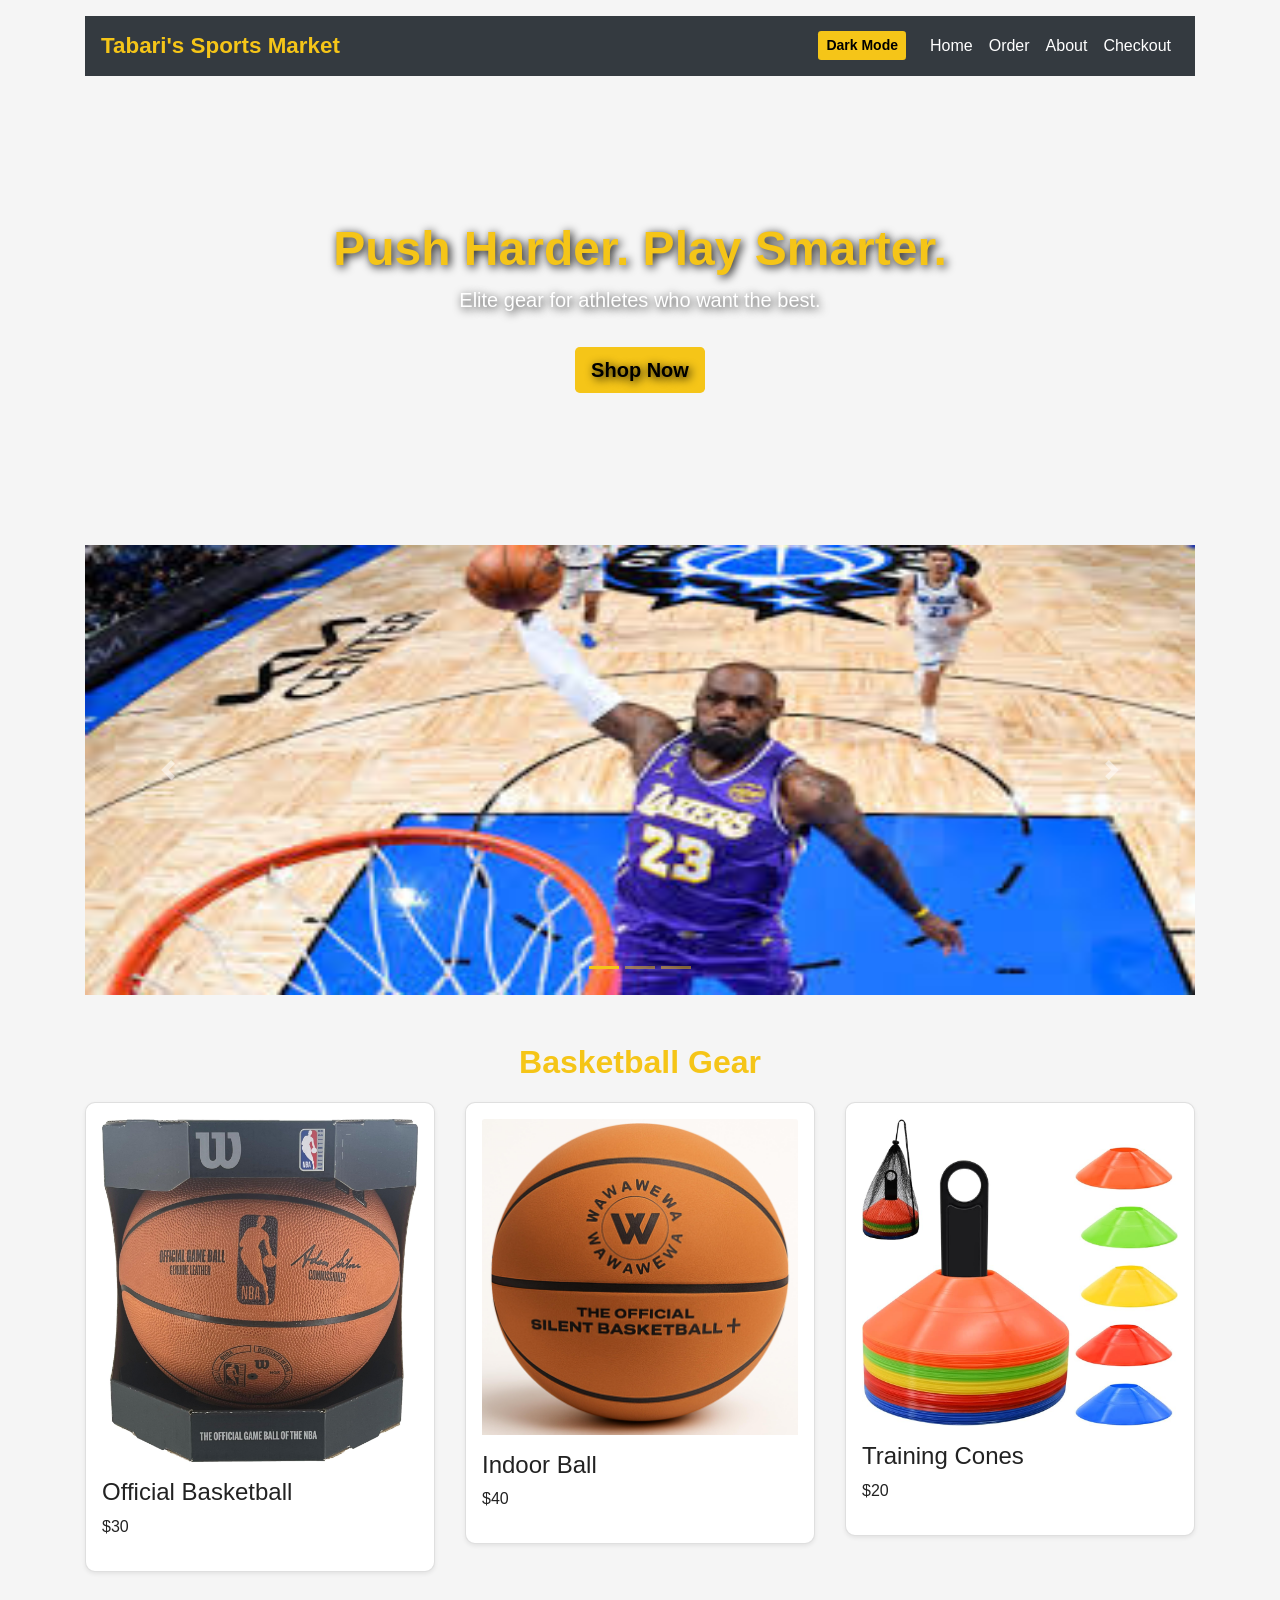
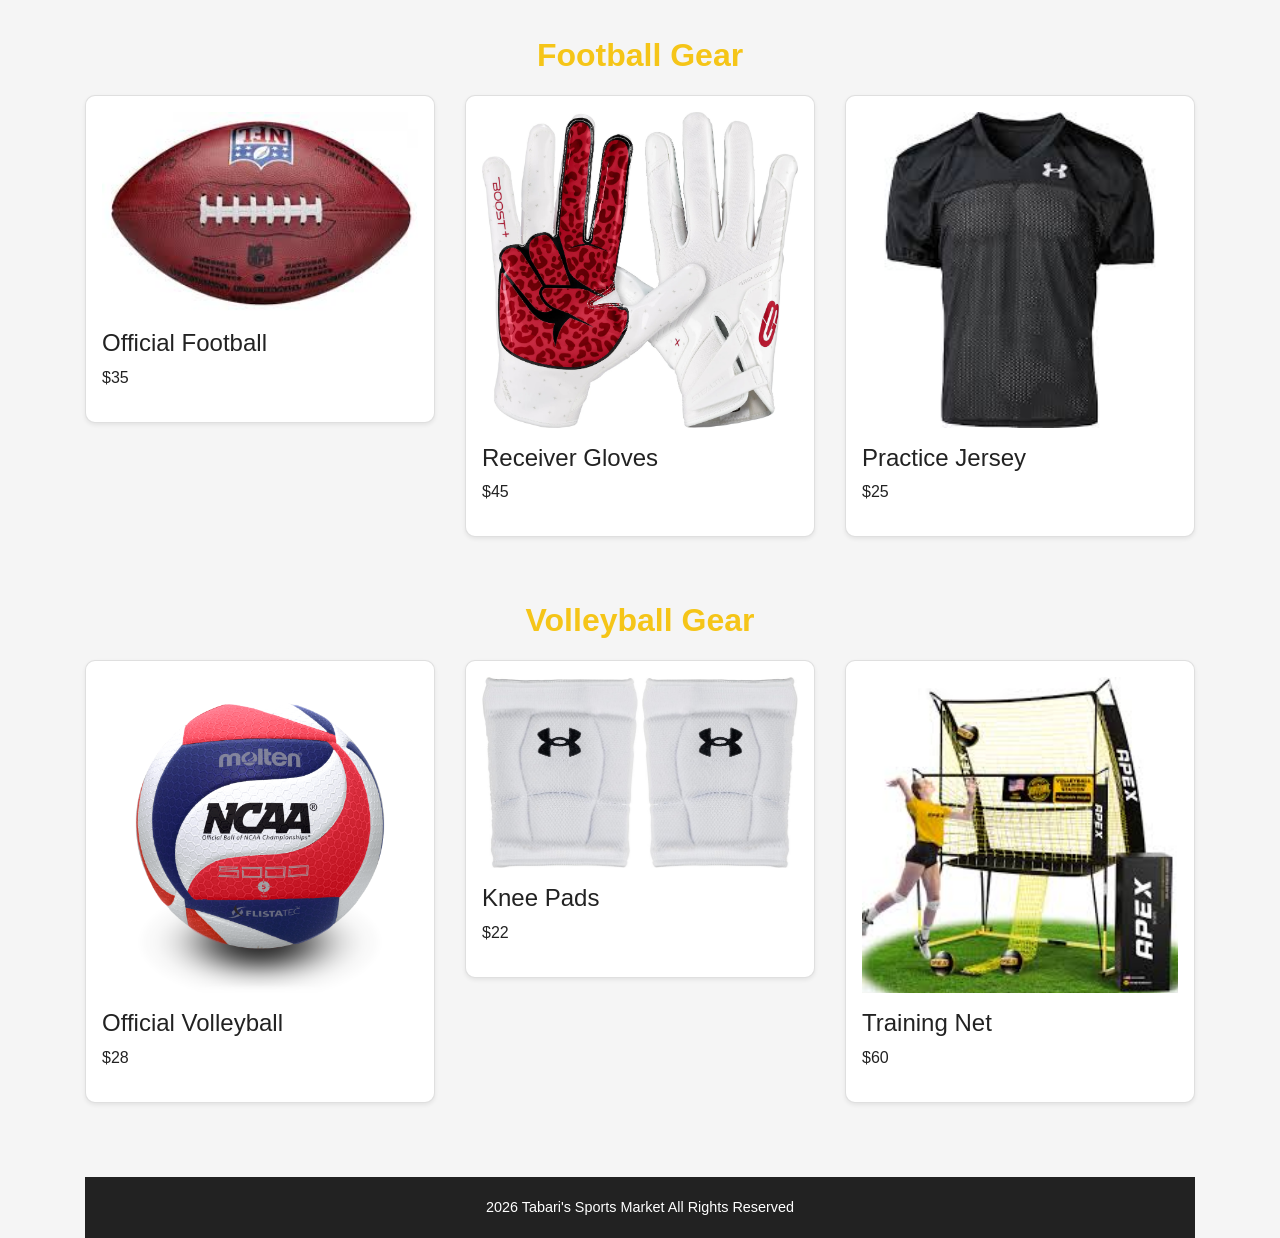
<file: index.html>
<!DOCTYPE html>
<html>
    <head>
        <title>Tabari's Sports Market</title>
        <link rel="stylesheet" href="https://cdn.jsdelivr.net/npm/bootstrap@4.6.2/dist/css/bootstrap.min.css">
        <link rel="stylesheet" href="style.css">
    </head>

    <body>

        <div class="container">

            <nav class="navbar navbar-expand-lg navbar-dark bg-dark mt-3">
                <a class="navbar-brand" href="index.html">Tabari's Sports Market</a>
                <div class="ml-auto d-flex align-items-center">
                    <button class="btn btn-sm btn-gold mr-3" onclick="toggleDarkMode()">Dark Mode</button>
                    <div class="navbar-nav">
                        <a class="nav-item nav-link text-white" href="index.html">Home</a>
                        <a class="nav-item nav-link text-white" href="order.html">Order</a>
                        <a class="nav-item nav-link text-white" href="about.html">About</a>
                        <a class="nav-item nav-link text-white" href="checkout.html">Checkout</a>
                    </div>
                </div>
            </nav>

            <div class="jumbotron text-center mt-4">
                <h1>Push Harder. Play Smarter.</h1>
                <p class="lead">Elite gear for athletes who want the best.</p>
                <a href="order.html" class="btn btn-gold btn-lg mt-3">Shop Now</a>
            </div>

            <div id="sportsCarousel" class="carousel slide mb-5" data-ride="carousel">
                <ol class="carousel-indicators">
                    <li data-target="#sportsCarousel" data-slide-to="0" class="active"></li>
                    <li data-target="#sportsCarousel" data-slide-to="1"></li>
                    <li data-target="#sportsCarousel" data-slide-to="2"></li>
                </ol>

                <div class="carousel-inner">
                    <div class="carousel-item active">
                        <img class="d-block w-100" src="sports/basketballaction.jpg" height="450">
                    </div>

                    <div class="carousel-item">
                        <img class="d-block w-100" src="sports/footballaction.jpg" height="450">
                    </div>

                    <div class="carousel-item">
                        <img class="d-block w-100" src="sports/volleyballaction.jpg" height="450">
                    </div>
                </div>

                <a class="carousel-control-prev" href="#sportsCarousel" role="button" data-slide="prev">
                    <span class="carousel-control-prev-icon"></span>
                </a>

                <a class="carousel-control-next" href="#sportsCarousel" role="button" data-slide="next">
                    <span class="carousel-control-next-icon"></span>
                </a>
            </div>

            <h2 class="section-title">Basketball Gear</h2>

            <div class="row">

                <div class="col-md-4 mb-4">
                    <div class="card p-3 shadow-sm">
                        <img src="sports/officialbasketball.jpg" class="card-img-top">
                        <h4 class="mt-3">Official Basketball</h4>
                        <p>$30</p>
                    </div>
                </div>

                <div class="col-md-4 mb-4">
                    <div class="card p-3 shadow-sm">
                        <img src="sports/indoorbasketball.jpg" class="card-img-top">
                        <h4 class="mt-3">Indoor Ball</h4>
                        <p>$40</p>
                    </div>
                </div>

                <div class="col-md-4 mb-4">
                    <div class="card p-3 shadow-sm">
                        <img src="sports/trainingcones.jpg" class="card-img-top">
                        <h4 class="mt-3">Training Cones</h4>
                        <p>$20</p>
                    </div>
                </div>

            </div>

            <h2 class="section-title">Football Gear</h2>

            <div class="row">

                <div class="col-md-4 mb-4">
                    <div class="card p-3 shadow-sm">
                        <img src="sports/officialfootball.jpg" class="card-img-top">
                        <h4 class="mt-3">Official Football</h4>
                        <p>$35</p>
                    </div>
                </div>

                <div class="col-md-4 mb-4">
                    <div class="card p-3 shadow-sm">
                        <img src="sports/footballgloves.jpg" class="card-img-top">
                        <h4 class="mt-3">Receiver Gloves</h4>
                        <p>$45</p>
                    </div>
                </div>

                <div class="col-md-4 mb-4">
                    <div class="card p-3 shadow-sm">
                        <img src="sports/practicejersey.jpg" class="card-img-top">
                        <h4 class="mt-3">Practice Jersey</h4>
                        <p>$25</p>
                    </div>
                </div>

            </div>

            <h2 class="section-title">Volleyball Gear</h2>

            <div class="row">

                <div class="col-md-4 mb-4">
                    <div class="card p-3 shadow-sm">
                        <img src="sports/officialvolleyball.jpg" class="card-img-top">
                        <h4 class="mt-3">Official Volleyball</h4>
                        <p>$28</p>
                    </div>
                </div>

                <div class="col-md-4 mb-4">
                    <div class="card p-3 shadow-sm">
                        <img src="sports/kneepads.jpg" class="card-img-top">
                        <h4 class="mt-3">Knee Pads</h4>
                        <p>$22</p>
                    </div>
                </div>

                <div class="col-md-4 mb-4">
                    <div class="card p-3 shadow-sm">
                        <img src="sports/trainingnet.jpg" class="card-img-top">
                        <h4 class="mt-3">Training Net</h4>
                        <p>$60</p>
                    </div>
                </div>

            </div>

            <div class="footer">
                2026 Tabari's Sports Market  All Rights Reserved
            </div>

        </div>

        <script src="https://code.jquery.com/jquery-3.5.1.slim.min.js"></script>
        <script src="https://cdn.jsdelivr.net/npm/bootstrap@4.6.2/dist/js/bootstrap.bundle.min.js"></script>
        <script src="script.js"></script>

    </body>
</html>
</file>
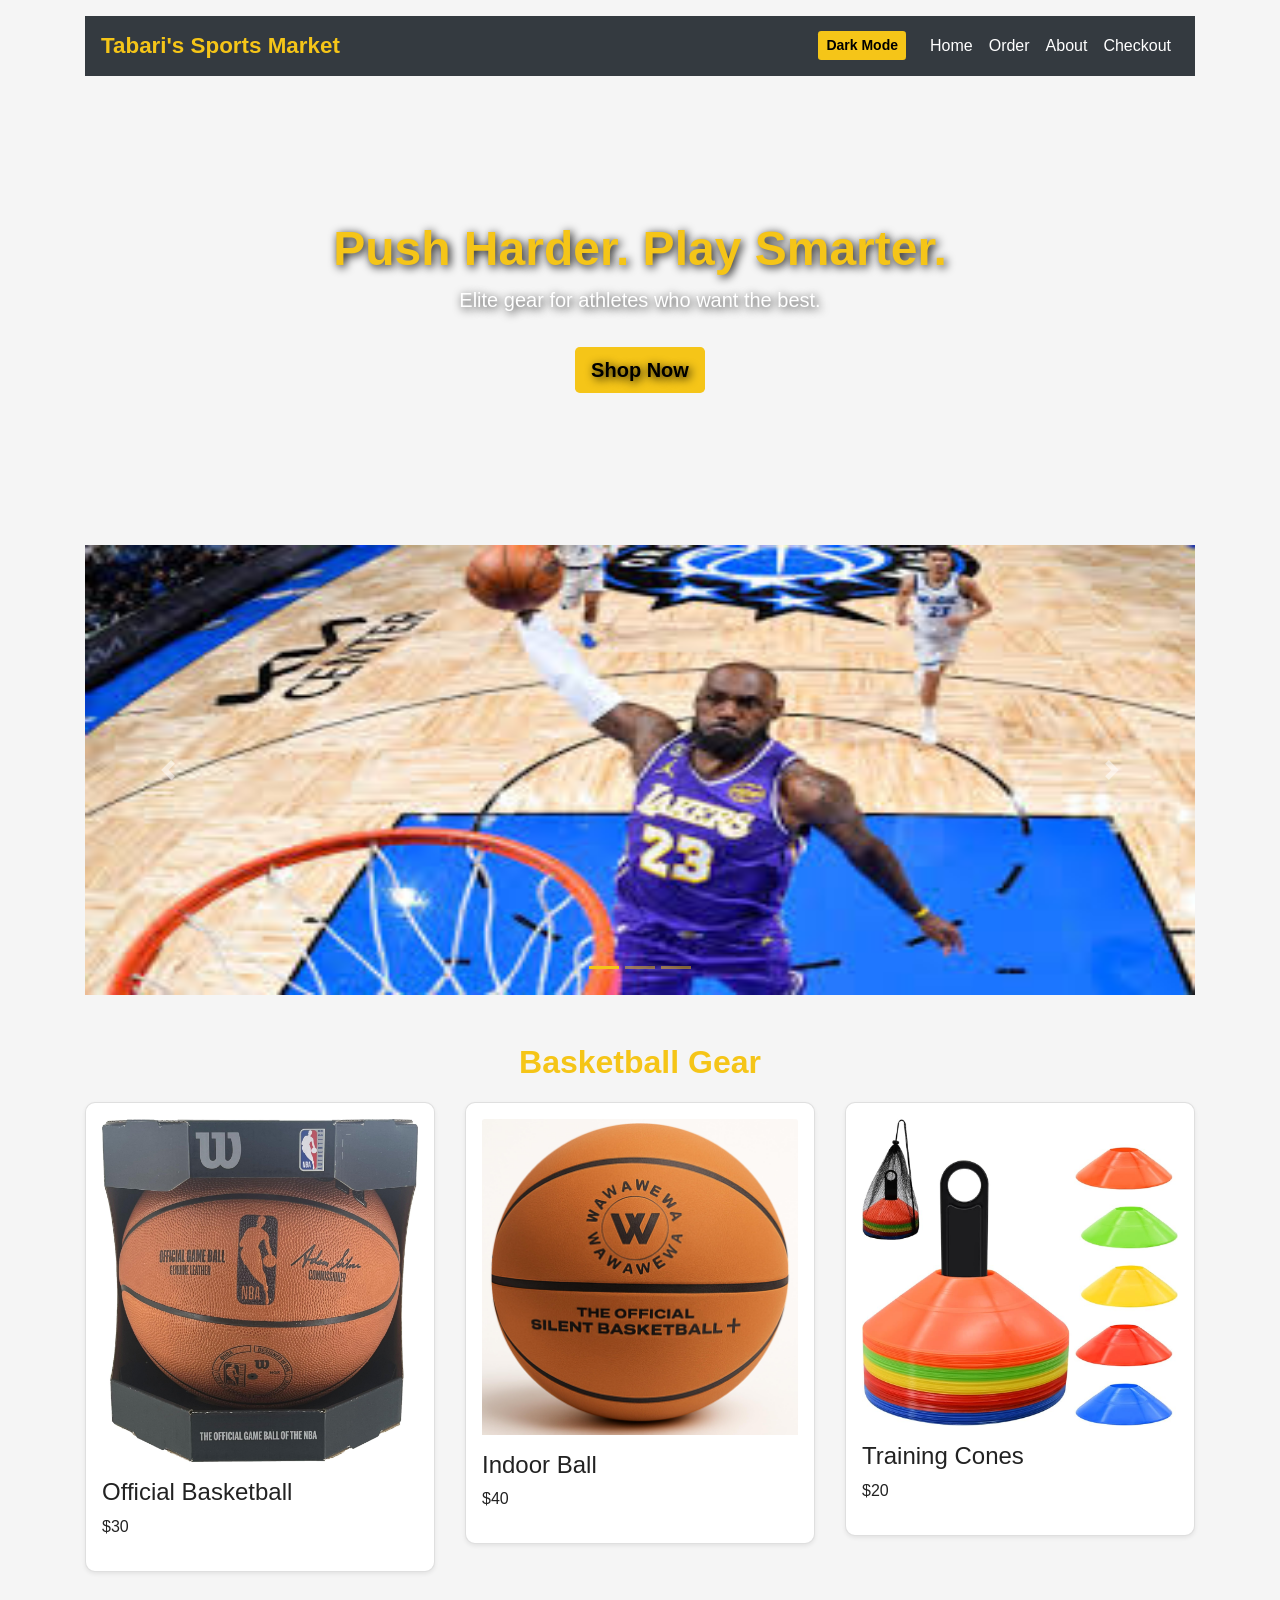
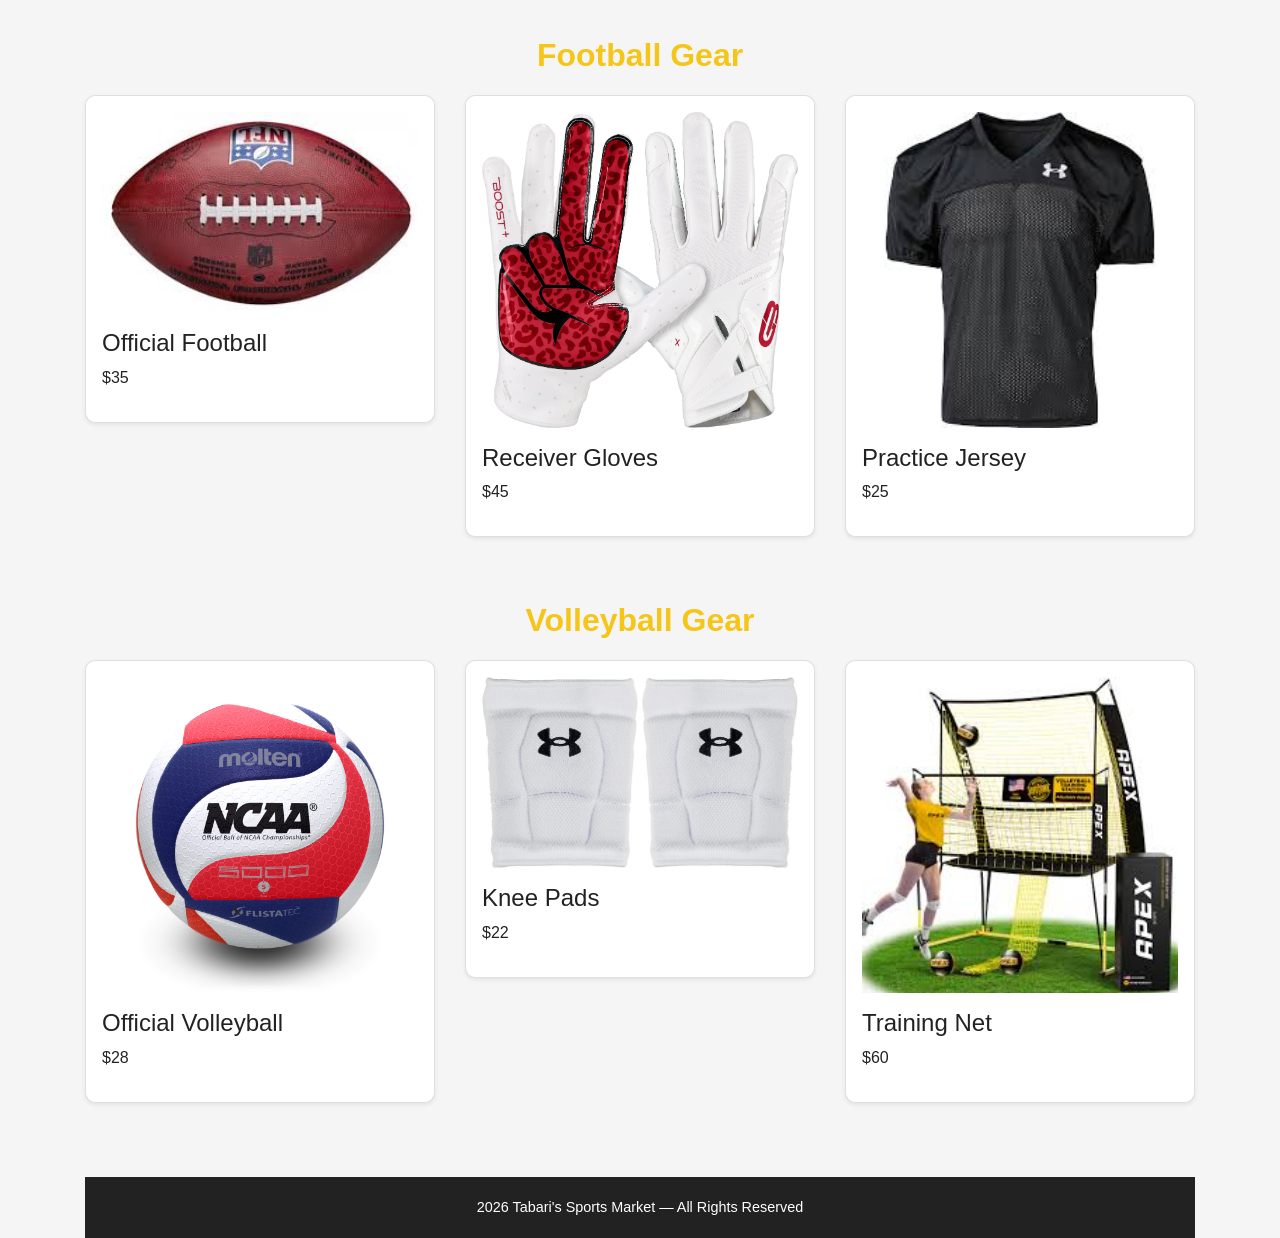
<file: sports/index.html>
<!DOCTYPE html>
<html lang="en">
    <head>
        <title>Tabari's Sports Market</title>
        <link rel="stylesheet" href="https://cdn.jsdelivr.net/npm/bootstrap@4.6.2/dist/css/bootstrap.min.css">
        <link rel="stylesheet" href="style.css">
    </head>

    <body>

        <div class="container">

            <nav class="navbar navbar-expand-lg navbar-dark bg-dark mt-3">
                <a class="navbar-brand" href="index.html">Tabari's Sports Market</a>
                <div class="ml-auto d-flex align-items-center">
                    <button class="btn btn-sm btn-gold mr-3" onclick="toggleDarkMode()">Dark Mode</button>
                    <div class="navbar-nav">
                        <a class="nav-item nav-link text-white" href="index.html">Home</a>
                        <a class="nav-item nav-link text-white" href="order.html">Order</a>
                        <a class="nav-item nav-link text-white" href="about.html">About</a>
                        <a class="nav-item nav-link text-white" href="checkout.html">Checkout</a>
                    </div>
                </div>
            </nav>

            <div class="jumbotron text-center mt-4">
                <h1>Push Harder. Play Smarter.</h1>
                <p class="lead">Elite gear for athletes who want the best.</p>
                <a href="order.html" class="btn btn-gold btn-lg mt-3">Shop Now</a>
            </div>

            <div id="sportsCarousel" class="carousel slide mb-5" data-ride="carousel">
                <ol class="carousel-indicators">
                    <li data-target="#sportsCarousel" data-slide-to="0" class="active"></li>
                    <li data-target="#sportsCarousel" data-slide-to="1"></li>
                    <li data-target="#sportsCarousel" data-slide-to="2"></li>
                </ol>

                <div class="carousel-inner">
                    <div class="carousel-item active">
                        <img class="d-block w-100" src="basketballaction.jpg" height="450">
                    </div>

                    <div class="carousel-item">
                        <img class="d-block w-100" src="footballaction.jpg" height="450">
                    </div>

                    <div class="carousel-item">
                        <img class="d-block w-100" src="volleyballaction.jpg" height="450">
                    </div>
                </div>

                <a class="carousel-control-prev" href="#sportsCarousel" role="button" data-slide="prev">
                    <span class="carousel-control-prev-icon"></span>
                </a>

                <a class="carousel-control-next" href="#sportsCarousel" role="button" data-slide="next">
                    <span class="carousel-control-next-icon"></span>
                </a>
            </div>

            <h2 class="section-title">Basketball Gear</h2>

            <div class="row">

                <div class="col-md-4 mb-4">
                    <div class="card p-3 shadow-sm">
                        <img src="officialbasketball.jpg" class="card-img-top">
                        <h4 class="mt-3">Official Basketball</h4>
                        <p>$30</p>
                    </div>
                </div>

                <div class="col-md-4 mb-4">
                    <div class="card p-3 shadow-sm">
                        <img src="indoorbasketball.jpg" class="card-img-top">
                        <h4 class="mt-3">Indoor Ball</h4>
                        <p>$40</p>
                    </div>
                </div>

                <div class="col-md-4 mb-4">
                    <div class="card p-3 shadow-sm">
                        <img src="trainingcones.jpg" class="card-img-top">
                        <h4 class="mt-3">Training Cones</h4>
                        <p>$20</p>
                    </div>
                </div>

            </div>

            <h2 class="section-title">Football Gear</h2>

            <div class="row">

                <div class="col-md-4 mb-4">
                    <div class="card p-3 shadow-sm">
                        <img src="officialfootball.jpg" class="card-img-top">
                        <h4 class="mt-3">Official Football</h4>
                        <p>$35</p>
                    </div>
                </div>

                <div class="col-md-4 mb-4">
                    <div class="card p-3 shadow-sm">
                        <img src="footballgloves.jpg" class="card-img-top">
                        <h4 class="mt-3">Receiver Gloves</h4>
                        <p>$45</p>
                    </div>
                </div>

                <div class="col-md-4 mb-4">
                    <div class="card p-3 shadow-sm">
                        <img src="practicejersey.jpg" class="card-img-top">
                        <h4 class="mt-3">Practice Jersey</h4>
                        <p>$25</p>
                    </div>
                </div>

            </div>

            <h2 class="section-title">Volleyball Gear</h2>

            <div class="row">

                <div class="col-md-4 mb-4">
                    <div class="card p-3 shadow-sm">
                        <img src="officialvolleyball.jpg" class="card-img-top">
                        <h4 class="mt-3">Official Volleyball</h4>
                        <p>$28</p>
                    </div>
                </div>

                <div class="col-md-4 mb-4">
                    <div class="card p-3 shadow-sm">
                        <img src="kneepads.jpg" class="card-img-top">
                        <h4 class="mt-3">Knee Pads</h4>
                        <p>$22</p>
                    </div>
                </div>

                <div class="col-md-4 mb-4">
                    <div class="card p-3 shadow-sm">
                        <img src="trainingnet.jpg" class="card-img-top">
                        <h4 class="mt-3">Training Net</h4>
                        <p>$60</p>
                    </div>
                </div>

            </div>

            <div class="footer">
                 2026 Tabari's Sports Market — All Rights Reserved
            </div>

        </div>

        <script src="https://code.jquery.com/jquery-3.5.1.slim.min.js"></script>
        <script src="https://cdn.jsdelivr.net/npm/bootstrap@4.6.2/dist/js/bootstrap.bundle.min.js"></script>
        <script src="script.js"></script>

    </body>
</html>
</file>
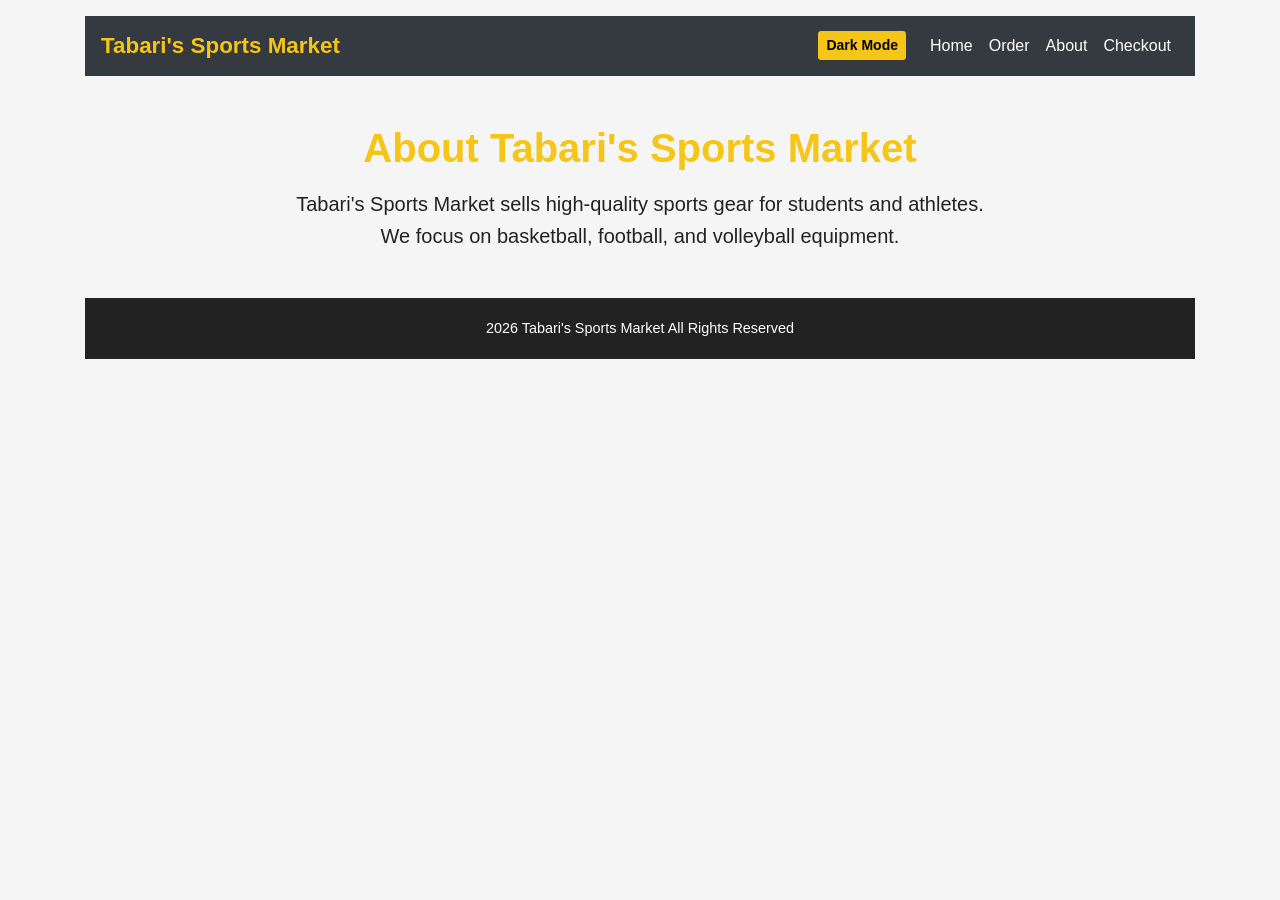
<file: about.html>
<!DOCTYPE html>
<html>
    <head>
        <title>About - Tabari's Sports Market</title>
        <link rel="stylesheet" href="https://cdn.jsdelivr.net/npm/bootstrap@4.6.2/dist/css/bootstrap.min.css">
        <link rel="stylesheet" href="style.css">
    </head>

    <body>

        <div class="container">

            <nav class="navbar navbar-expand-lg navbar-dark bg-dark mt-3">
                <a class="navbar-brand" href="index.html">Tabari's Sports Market</a>
                <div class="ml-auto d-flex align-items-center">
                    <button class="btn btn-sm btn-gold mr-3" onclick="toggleDarkMode()">Dark Mode</button>
                    <div class="navbar-nav">
                        <a class="nav-item nav-link text-white" href="index.html">Home</a>
                        <a class="nav-item nav-link text-white" href="order.html">Order</a>
                        <a class="nav-item nav-link text-white" href="about.html">About</a>
                        <a class="nav-item nav-link text-white" href="checkout.html">Checkout</a>
                    </div>
                </div>
            </nav>

            <div class="mt-5">
                <h1 class="section-title">About Tabari's Sports Market</h1>
                <p class="mt-3 h5 text-center">
                    Tabari's Sports Market sells high-quality sports gear for students and athletes.
                </p>
                <p class="h5 text-center">
                    We focus on basketball, football, and volleyball equipment.
                </p>
            </div>

            <div class="footer">
                 2026 Tabari's Sports Market  All Rights Reserved
            </div>

        </div>

        <script src="script.js"></script>

    </body>
</html>
</file>
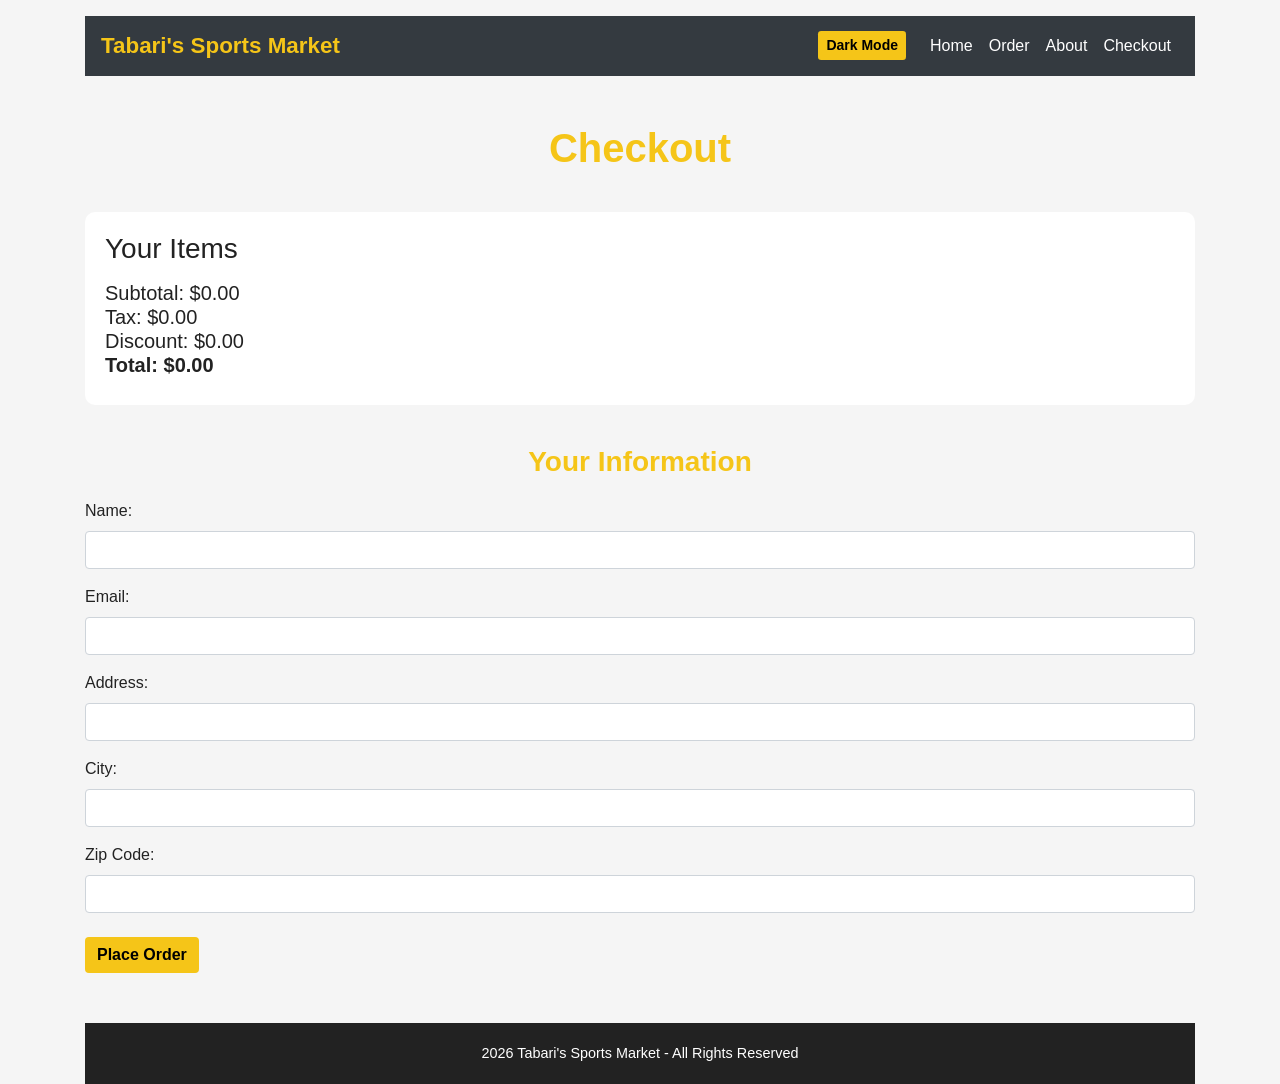
<file: checkout.html>
<!DOCTYPE html>
<html>
    <head>
        <title>Checkout - Tabari's Sports Market</title>
        <link rel="stylesheet" href="https://cdn.jsdelivr.net/npm/bootstrap@4.6.2/dist/css/bootstrap.min.css">
        <link rel="stylesheet" href="style.css">
    </head>

    <body>

        <div class="container">

            <nav class="navbar navbar-expand-lg navbar-dark bg-dark mt-3">
                <a class="navbar-brand" href="index.html">Tabari's Sports Market</a>
                <div class="ml-auto d-flex align-items-center">
                    <button class="btn btn-sm btn-gold mr-3" onclick="toggleDarkMode()">Dark Mode</button>
                    <div class="navbar-nav">
                        <a class="nav-item nav-link text-white" href="index.html">Home</a>
                        <a class="nav-item nav-link text-white" href="order.html">Order</a>
                        <a class="nav-item nav-link text-white" href="about.html">About</a>
                        <a class="nav-item nav-link text-white" href="checkout.html">Checkout</a>
                    </div>
                </div>
            </nav>

            <div class="mt-5">

                <h1 class="section-title">Checkout</h1>

                <div class="cart-section">
                    <h3>Your Items</h3>
                    <div id="checkoutItems" class="mt-3"></div>
                    <div id="checkoutTotals" class="mt-3 h5"></div>
                </div>

                <h3 class="section-title">Your Information</h3>

                <form class="mt-3">
                    <label>Name:</label>
                    <input type="text" class="form-control" id="name">

                    <label class="mt-3">Email:</label>
                    <input type="email" class="form-control" id="email">

                    <label class="mt-3">Address:</label>
                    <input type="text" class="form-control" id="address">

                    <label class="mt-3">City:</label>
                    <input type="text" class="form-control" id="city">

                    <label class="mt-3">Zip Code:</label>
                    <input type="text" class="form-control" id="zip">

                    <button type="button" class="btn btn-gold mt-4" onclick="placeOrder()">Place Order</button>
                </form>

                <div id="orderMessage" class="mt-4 h4 text-center"></div>

            </div>

            <div class="footer">
                2026 Tabari's Sports Market - All Rights Reserved
            </div>

        </div>

        <script src="script.js"></script>

    </body>
</html>
</file>
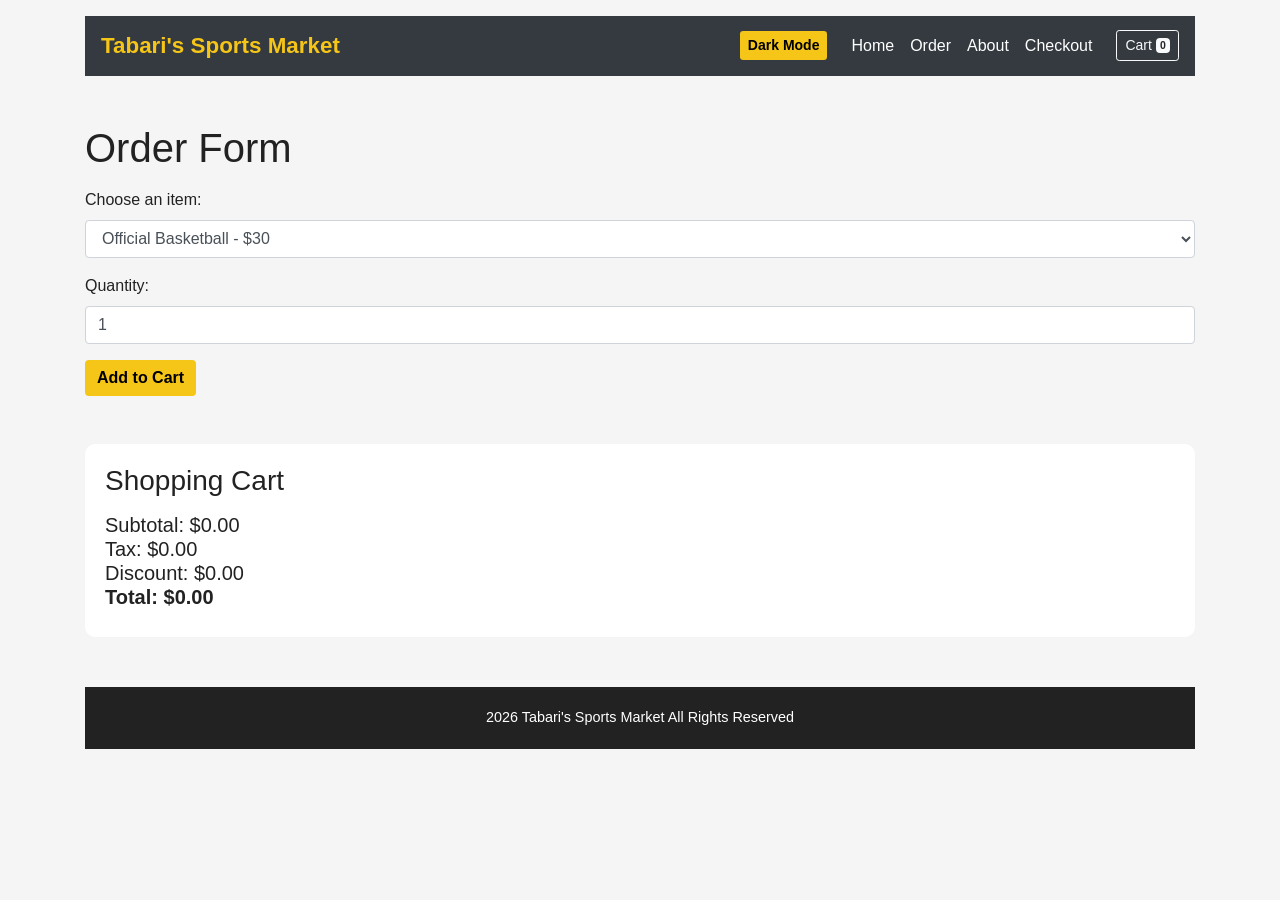
<file: order.html>
<!DOCTYPE html>
<html>
    <head>
        <title>Order Equipment - Tabari's Sports Market</title>
        <link rel="stylesheet" href="https://cdn.jsdelivr.net/npm/bootstrap@4.6.2/dist/css/bootstrap.min.css">
        <link rel="stylesheet" href="style.css">
    </head>

    <body>

        <div class="container">

            <nav class="navbar navbar-expand-lg navbar-dark bg-dark mt-3">
                <a class="navbar-brand" href="index.html">Tabari's Sports Market</a>
                <div class="ml-auto d-flex align-items-center">
                    <button class="btn btn-sm btn-gold mr-3" onclick="toggleDarkMode()">Dark Mode</button>
                    <div class="navbar-nav mr-3">
                        <a class="nav-item nav-link text-white" href="index.html">Home</a>
                        <a class="nav-item nav-link text-white" href="order.html">Order</a>
                        <a class="nav-item nav-link text-white" href="about.html">About</a>
                        <a class="nav-item nav-link text-white" href="checkout.html">Checkout</a>
                    </div>
                    <button class="btn btn-sm btn-outline-light" onclick="scrollToCart()">
                        Cart <span id="cartCount" class="badge badge-light">0</span>
                    </button>
                </div>
            </nav>

            <div class="mt-5">
                <h1>Order Form</h1>

                <form class="mt-3">

                    <label>Choose an item:</label>
                    <select id="item" class="form-control">
                        <option value="30">Official Basketball - $30</option>
                        <option value="40">Indoor Ball - $40</option>
                        <option value="20">Training Cones - $20</option>

                        <option value="35">Official Football - $35</option>
                        <option value="45">Receiver Gloves - $45</option>
                        <option value="25">Practice Jersey - $25</option>

                        <option value="28">Official Volleyball - $28</option>
                        <option value="22">Knee Pads - $22</option>
                        <option value="60">Training Net - $60</option>
                    </select>

                    <label class="mt-3">Quantity:</label>
                    <input type="number" id="qty" class="form-control" value="1" min="1">

                    <button type="button" class="btn btn-gold mt-3" onclick="addToCart()">Add to Cart</button>

                </form>

                <div id="cartSection" class="cart-section mt-5">
                    <h3>Shopping Cart</h3>
                    <div id="cartItems" class="mt-3"></div>
                    <div id="cartTotals" class="mt-3 h5"></div>
                </div>
            </div>

            <div class="footer">
                 2026 Tabari's Sports Market  All Rights Reserved
            </div>

        </div>

        <script src="script.js"></script>

    </body>
</html>
</file>
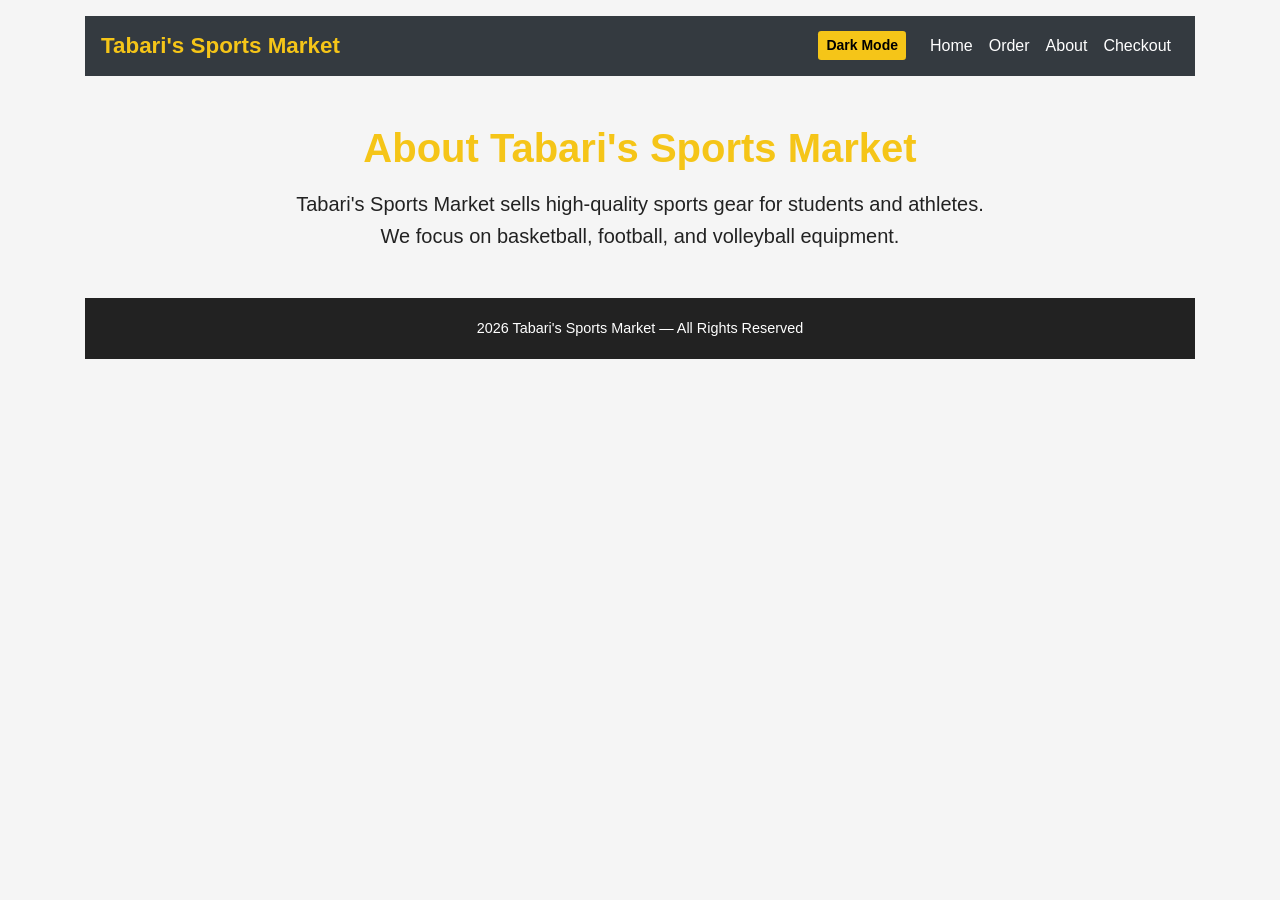
<file: sports/about.html>
<!DOCTYPE html>
<html>
    <head>
        <title>About - Tabari's Sports Market</title>
        <link rel="stylesheet" href="https://cdn.jsdelivr.net/npm/bootstrap@4.6.2/dist/css/bootstrap.min.css">
        <link rel="stylesheet" href="style.css">
    </head>

    <body>

        <div class="container">

            <nav class="navbar navbar-expand-lg navbar-dark bg-dark mt-3">
                <a class="navbar-brand" href="index.html">Tabari's Sports Market</a>
                <div class="ml-auto d-flex align-items-center">
                    <button class="btn btn-sm btn-gold mr-3" onclick="toggleDarkMode()">Dark Mode</button>
                    <div class="navbar-nav">
                        <a class="nav-item nav-link text-white" href="index.html">Home</a>
                        <a class="nav-item nav-link text-white" href="order.html">Order</a>
                        <a class="nav-item nav-link text-white" href="about.html">About</a>
                        <a class="nav-item nav-link text-white" href="checkout.html">Checkout</a>
                    </div>
                </div>
            </nav>

            <div class="mt-5">
                <h1 class="section-title">About Tabari's Sports Market</h1>
                <p class="mt-3 h5 text-center">
                    Tabari's Sports Market sells high-quality sports gear for students and athletes.
                </p>
                <p class="h5 text-center">
                    We focus on basketball, football, and volleyball equipment.
                </p>
            </div>

            <div class="footer">
                 2026 Tabari's Sports Market — All Rights Reserved
            </div>

        </div>

        <script src="script.js"></script>

    </body>
</html>
</file>
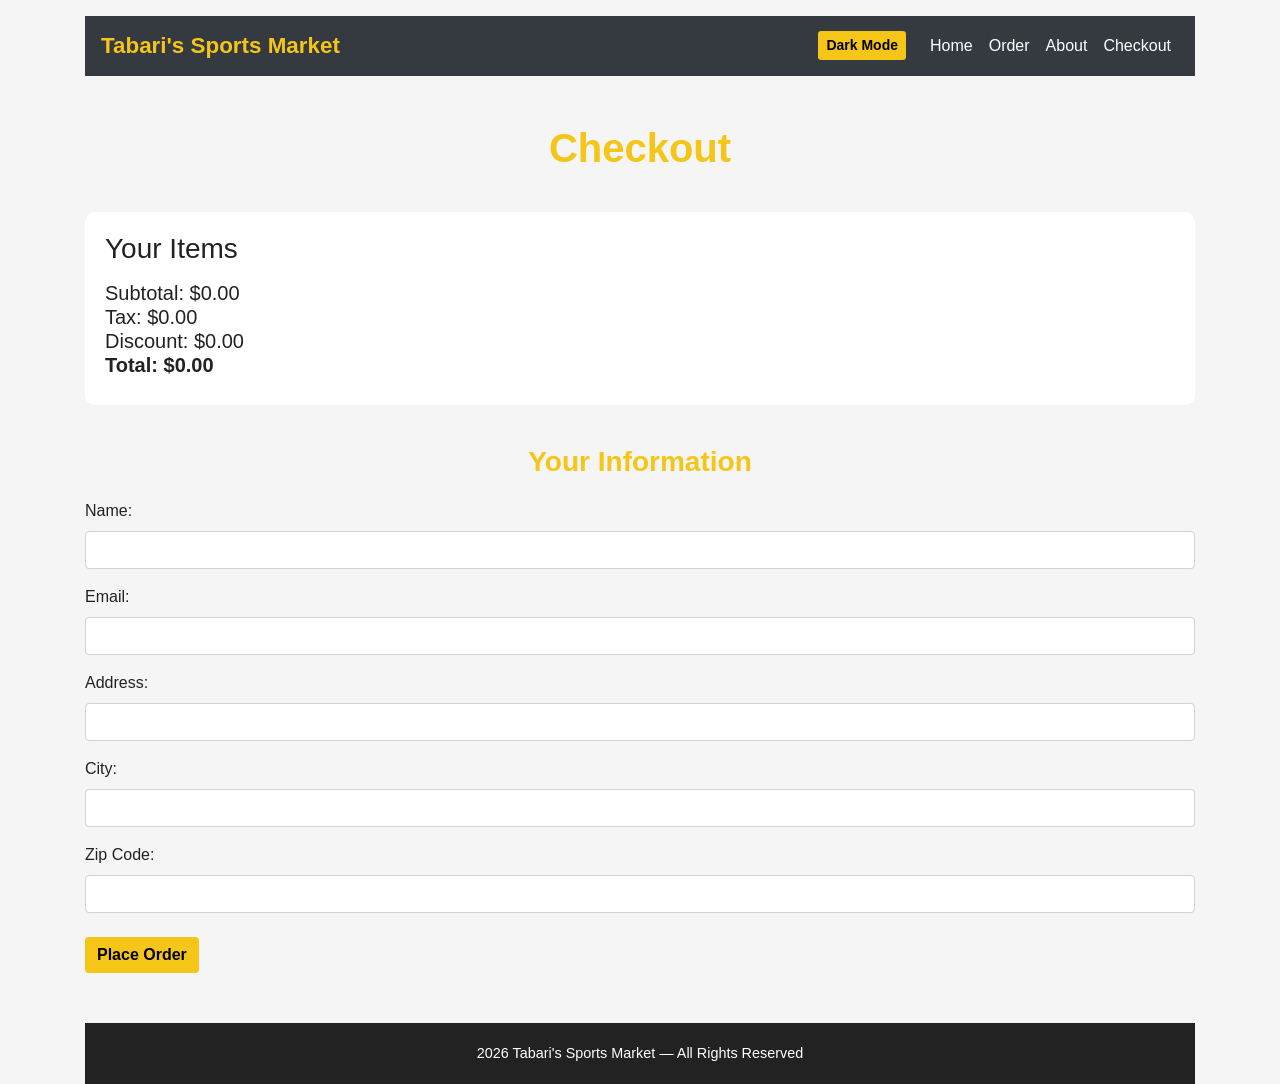
<file: sports/checkout.html>
<!DOCTYPE html>
<html>
    <head>
        <title>Checkout - Tabari's Sports Market</title>
        <link rel="stylesheet" href="https://cdn.jsdelivr.net/npm/bootstrap@4.6.2/dist/css/bootstrap.min.css">
        <link rel="stylesheet" href="style.css">
    </head>

    <body>

        <div class="container">

            <nav class="navbar navbar-expand-lg navbar-dark bg-dark mt-3">
                <a class="navbar-brand" href="index.html">Tabari's Sports Market</a>
                <div class="ml-auto d-flex align-items-center">
                    <button class="btn btn-sm btn-gold mr-3" onclick="toggleDarkMode()">Dark Mode</button>
                    <div class="navbar-nav">
                        <a class="nav-item nav-link text-white" href="index.html">Home</a>
                        <a class="nav-item nav-link text-white" href="order.html">Order</a>
                        <a class="nav-item nav-link text-white" href="about.html">About</a>
                        <a class="nav-item nav-link text-white" href="checkout.html">Checkout</a>
                    </div>
                </div>
            </nav>

            <div class="mt-5">

                <h1 class="section-title">Checkout</h1>

                <div class="cart-section">
                    <h3>Your Items</h3>
                    <div id="checkoutItems" class="mt-3"></div>
                    <div id="checkoutTotals" class="mt-3 h5"></div>
                </div>

                <h3 class="section-title">Your Information</h3>

                <form class="mt-3">
                    <label>Name:</label>
                    <input type="text" class="form-control" id="name">

                    <label class="mt-3">Email:</label>
                    <input type="email" class="form-control" id="email">

                    <label class="mt-3">Address:</label>
                    <input type="text" class="form-control" id="address">

                    <label class="mt-3">City:</label>
                    <input type="text" class="form-control" id="city">

                    <label class="mt-3">Zip Code:</label>
                    <input type="text" class="form-control" id="zip">

                    <button type="button" class="btn btn-gold mt-4" onclick="placeOrder()">Place Order</button>
                </form>

                <div id="orderMessage" class="mt-4 h4 text-center"></div>

            </div>

            <div class="footer">
                2026 Tabari's Sports Market — All Rights Reserved
            </div>

        </div>

        <script src="script.js"></script>

    </body>
</html>
</file>
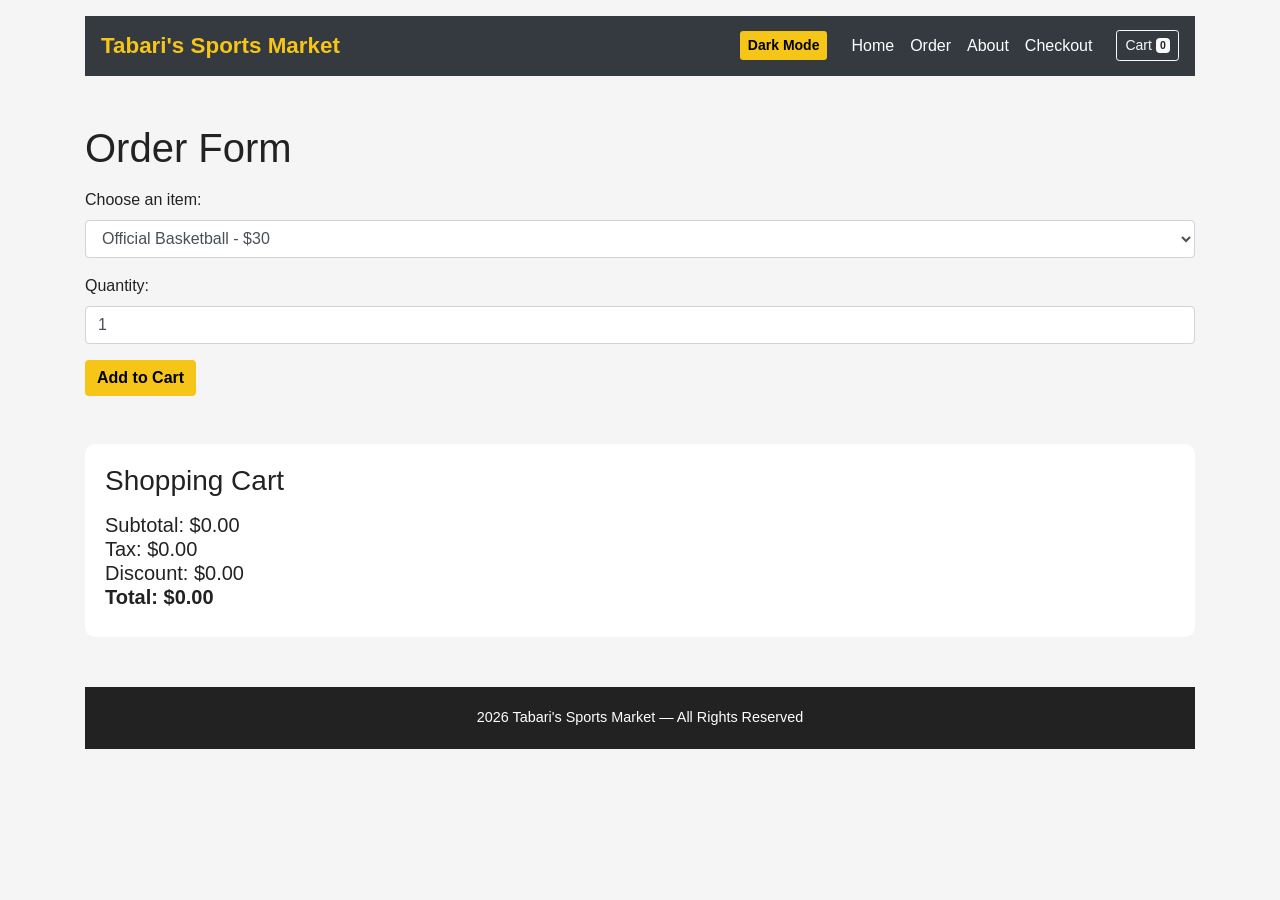
<file: sports/order.html>
<!DOCTYPE html>
<html>
    <head>
        <title>Order Equipment - Tabari's Sports Market</title>
        <link rel="stylesheet" href="https://cdn.jsdelivr.net/npm/bootstrap@4.6.2/dist/css/bootstrap.min.css">
        <link rel="stylesheet" href="style.css">
    </head>

    <body>

        <div class="container">

            <nav class="navbar navbar-expand-lg navbar-dark bg-dark mt-3">
                <a class="navbar-brand" href="index.html">Tabari's Sports Market</a>
                <div class="ml-auto d-flex align-items-center">
                    <button class="btn btn-sm btn-gold mr-3" onclick="toggleDarkMode()">Dark Mode</button>
                    <div class="navbar-nav mr-3">
                        <a class="nav-item nav-link text-white" href="index.html">Home</a>
                        <a class="nav-item nav-link text-white" href="order.html">Order</a>
                        <a class="nav-item nav-link text-white" href="about.html">About</a>
                        <a class="nav-item nav-link text-white" href="checkout.html">Checkout</a>
                    </div>
                    <button class="btn btn-sm btn-outline-light" onclick="scrollToCart()">
                        Cart <span id="cartCount" class="badge badge-light">0</span>
                    </button>
                </div>
            </nav>

            <div class="mt-5">
                <h1>Order Form</h1>

                <form class="mt-3">

                    <label>Choose an item:</label>
                    <select id="item" class="form-control">
                        <option value="30">Official Basketball - $30</option>
                        <option value="40">Indoor Ball - $40</option>
                        <option value="20">Training Cones - $20</option>

                        <option value="35">Official Football - $35</option>
                        <option value="45">Receiver Gloves - $45</option>
                        <option value="25">Practice Jersey - $25</option>

                        <option value="28">Official Volleyball - $28</option>
                        <option value="22">Knee Pads - $22</option>
                        <option value="60">Training Net - $60</option>
                    </select>

                    <label class="mt-3">Quantity:</label>
                    <input type="number" id="qty" class="form-control" value="1" min="1">

                    <button type="button" class="btn btn-gold mt-3" onclick="addToCart()">Add to Cart</button>

                </form>

                <div id="cartSection" class="cart-section mt-5">
                    <h3>Shopping Cart</h3>
                    <div id="cartItems" class="mt-3"></div>
                    <div id="cartTotals" class="mt-3 h5"></div>
                </div>
            </div>

            <div class="footer">
                2026 Tabari's Sports Market — All Rights Reserved
            </div>

        </div>

        <script src="script.js"></script>

    </body>
</html>
</file>
<file: style.css>
body {
    background-color: #f5f5f5;
    font-family: Arial, sans-serif;
    color: #222;
}

.navbar-brand {
    font-weight: bold;
    font-size: 1.4rem;
    color: #f5c518 !important;
}

.section-title {
    font-weight: bold;
    margin-top: 40px;
    margin-bottom: 20px;
    text-align: center;
    color: #f5c518;
}

.card {
    border-radius: 10px;
    transition: 0.3s;
    background-color: #ffffff;
}

.card:hover {
    transform: scale(1.05);
}

.jumbotron {
    background: url('https://images.unsplash.com/photo-1517649763962-0c623066013b') center/cover no-repeat;
    color: white;
    padding: 120px 40px;
    text-shadow: 2px 2px 10px black;
    border-radius: 0;
}

.jumbotron h1 {
    font-size: 3rem;
    font-weight: bold;
    color: #f5c518;
}

.btn-gold {
    background-color: #f5c518;
    border: none;
    color: black;
    font-weight: bold;
}

.carousel-indicators li {
    background-color: #f5c518;
}

.footer {
    background: #222;
    color: white;
    padding: 20px;
    margin-top: 50px;
    text-align: center;
    font-size: 0.9rem;
}

body.dark-mode {
    background-color: #121212;
    color: #e0e0e0;
}

body.dark-mode .navbar {
    background-color: #000 !important;
}

body.dark-mode .card {
    background-color: #1e1e1e;
    color: #e0e0e0;
}

body.dark-mode .footer {
    background-color: #000;
}

body.dark-mode .section-title {
    color: #f5c518;
}

.cart-section {
    margin-top: 40px;
    padding: 20px;
    background-color: #ffffff;
    border-radius: 10px;
}

body.dark-mode .cart-section {
    background-color: #1e1e1e;
}

.cart-item-row {
    display: flex;
    justify-content: space-between;
    align-items: center;
    margin-bottom: 8px;
}

.cart-remove-btn {
    border: none;
    background: transparent;
    color: #ff4d4d;
    cursor: pointer;
    font-size: 0.9rem;
}
</file>
<file: sports/style.css>
body {
    background-color: #f5f5f5;
    font-family: Arial, sans-serif;
    color: #222;
}

.navbar-brand {
    font-weight: bold;
    font-size: 1.4rem;
    color: #f5c518 !important;
}

.section-title {
    font-weight: bold;
    margin-top: 40px;
    margin-bottom: 20px;
    text-align: center;
    color: #f5c518;
}

.card {
    border-radius: 10px;
    transition: 0.3s;
    background-color: #ffffff;
}

.card:hover {
    transform: scale(1.05);
}

.jumbotron {
    background: url('https://images.unsplash.com/photo-1517649763962-0c623066013b') center/cover no-repeat;
    color: white;
    padding: 120px 40px;
    text-shadow: 2px 2px 10px black;
    border-radius: 0;
}

.jumbotron h1 {
    font-size: 3rem;
    font-weight: bold;
    color: #f5c518;
}

.btn-gold {
    background-color: #f5c518;
    border: none;
    color: black;
    font-weight: bold;
}

.carousel-indicators li {
    background-color: #f5c518;
}

.footer {
    background: #222;
    color: white;
    padding: 20px;
    margin-top: 50px;
    text-align: center;
    font-size: 0.9rem;
}

body.dark-mode {
    background-color: #121212;
    color: #e0e0e0;
}

body.dark-mode .navbar {
    background-color: #000 !important;
}

body.dark-mode .card {
    background-color: #1e1e1e;
    color: #e0e0e0;
}

body.dark-mode .footer {
    background-color: #000;
}

body.dark-mode .section-title {
    color: #f5c518;
}

.cart-section {
    margin-top: 40px;
    padding: 20px;
    background-color: #ffffff;
    border-radius: 10px;
}

body.dark-mode .cart-section {
    background-color: #1e1e1e;
}

.cart-item-row {
    display: flex;
    justify-content: space-between;
    align-items: center;
    margin-bottom: 8px;
}

.cart-remove-btn {
    border: none;
    background: transparent;
    color: #ff4d4d;
    cursor: pointer;
    font-size: 0.9rem;
}
</file>
